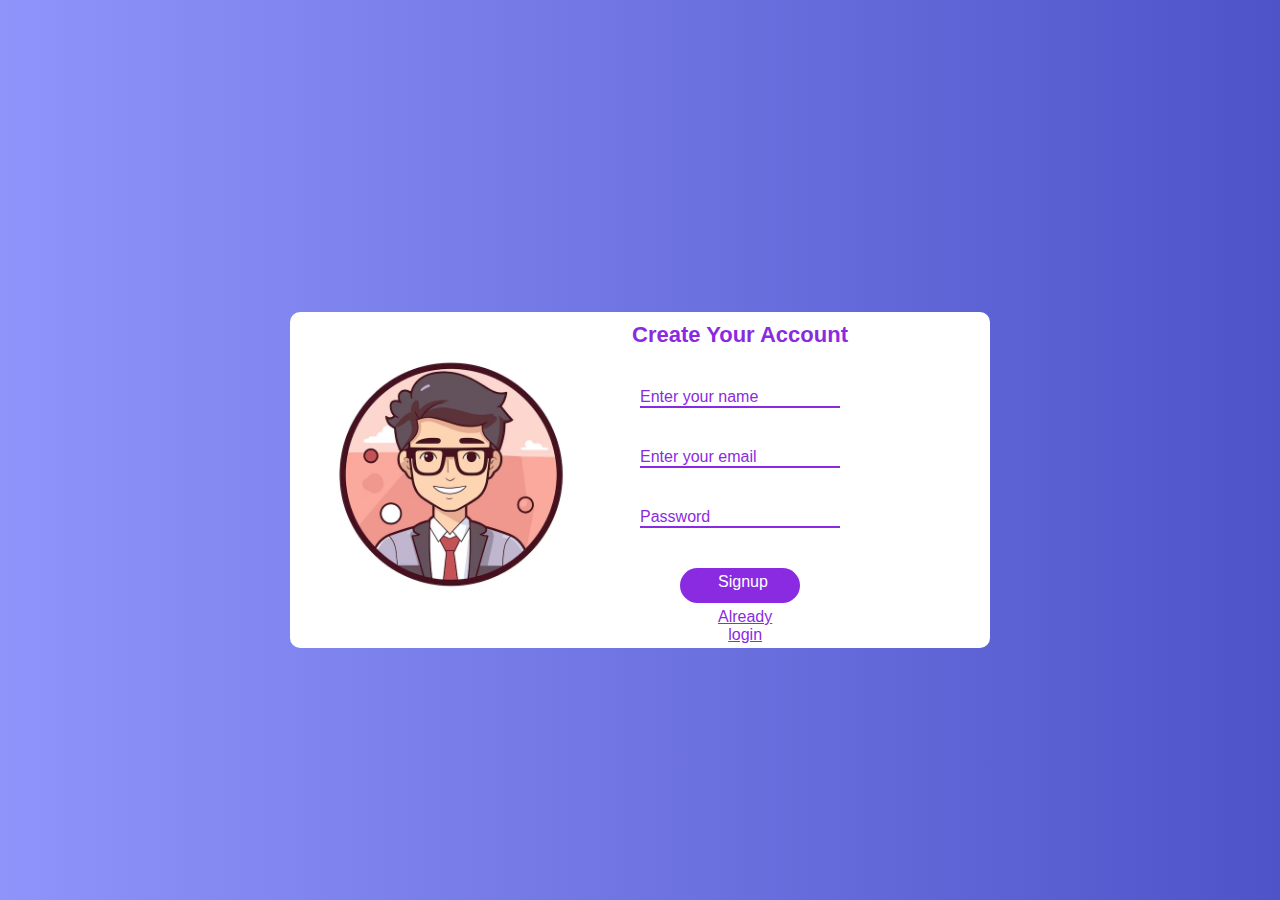
<file: index.html>
<html lang="en">
  <head>
      <meta charset="UTF-8">
      <meta name="viewport" content="width=device-width, initial-scale=1.0">
      <link rel="stylesheet" href="style.css">
      <title>signup-page</title> 
  </head>
  <body>
      <div class="container">
          <div class="image">
              <img src="login-avatar.jpg" width="300px" alt="login-image">
          </div>
          <div class="content">
              <h3>Create Your Account</h3>
              <input type="text" placeholder="Enter your name" required="">
              <input type="email" placeholder="Enter your email" required="">
              <input type="password" placeholder="Password" required="">
              <button>Signup</button>
              <a href="/login-page.html">Already login</a>
          </div>
      </div>
  </body>
  </html>
</file>
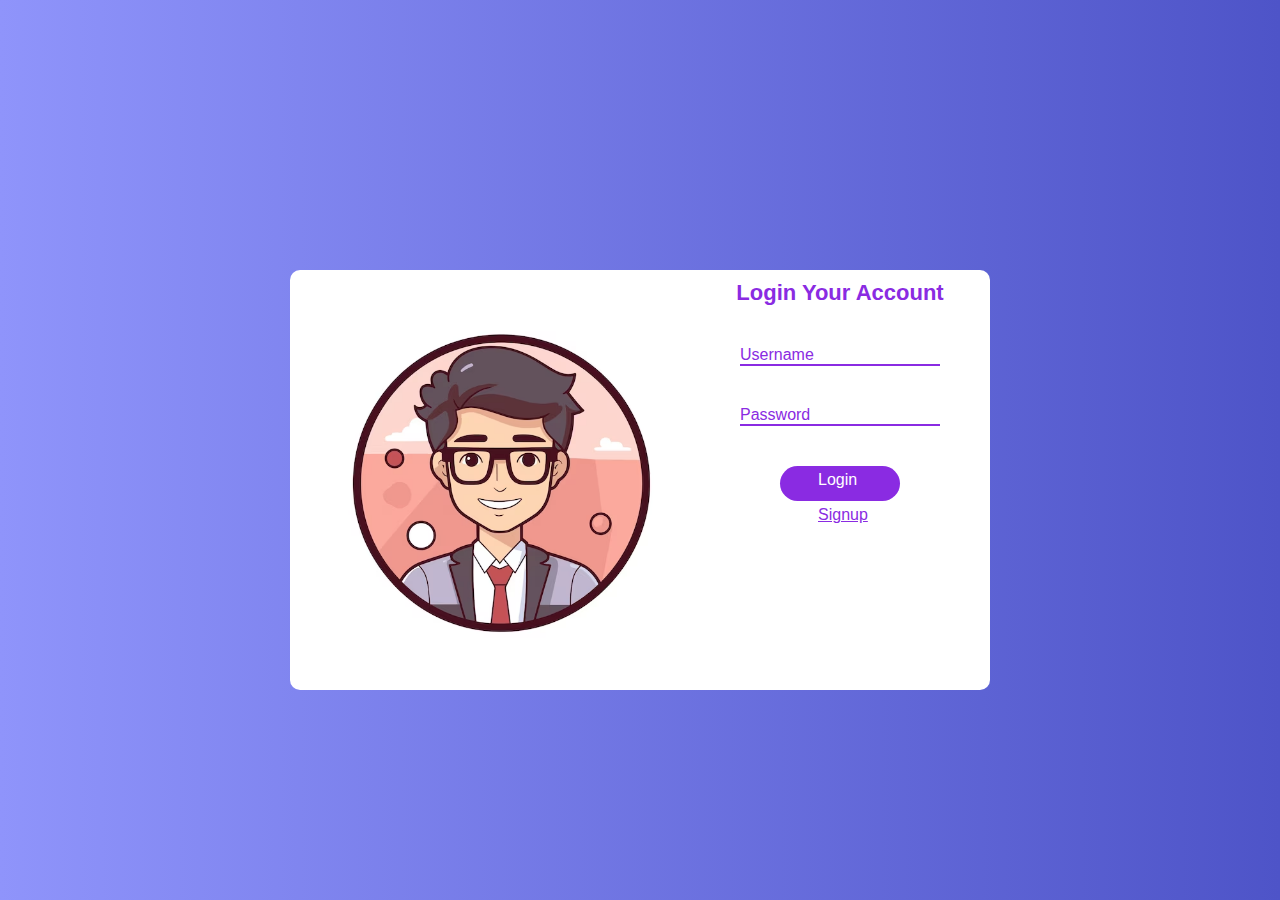
<file: login-page.html>
<html lang="en">
<head>
    <meta charset="UTF-8">
    <meta name="viewport" content="width=device-width, initial-scale=1.0">
    <link rel="stylesheet" href="style.css">
    <title>login-page</title>
</head>
<body>
    <div class="container">
        <div class="image">
            <img src="/login-avatar.jpg" width="400px" alt="login-image">
        </div>
        <div class="content">
            <h3>Login Your Account</h3>
            <input type="text" placeholder="Username">
            <input type="password" placeholder="Password">
            <button>Login</button>
            <a href="/index.html">Signup</a>
        </div>
    </div>
</body>
</html>
</file>
<file: style.css>
*{
    margin: 0;
    padding: 0;
    box-sizing: border-box;
    font-family: "poppins", sans-serif;

}

body{

    display: flex;
    min-height: 100vh;
    justify-content: center;
    align-items: center;
    background: linear-gradient(to right, #8f94fb, #4e54c8);

}

.container{

    width: 700px;
    display: flex;
    background-color: #fff;
    border-radius: 20px;
    overflow: hidden;
    box-shadow: 5px 10px rgba(red, green, blue, alpha);
}

.image{

    background-color: white;
}

.container{

    padding: 10px;
    margin-top: 60px;
    border-radius: 10px;
}

h3{

    text-align: center;
    color: blueviolet;
    font-size: 22px;
    font-weight: bold;
}

input{

    width: 200px;
    display: flex;
    font-size: 16px;
    margin: 40px;
    color: blueviolet;
    border: none;
    outline: none;
    border-bottom: 2px solid blueviolet;
}

input[type]::placeholder{

    color: blueviolet;
    font-size: 16px;

}

button{

    width: 120;
    height: 35px;
    color: #fff;
    background-color: blueviolet;
    font-size: 16px;
    display: flex;
    margin: auto;
    padding: 5px 38px;
    text-align: center;
    outline: none;
    border: none;
    border-radius: 30px;
    cursor: pointer;
    transition: .2 ease-in-out;
}

button:hover{

    color: blueviolet;
    background-color: #fff;
    font-weight: bold;
    outline: 2px solid blueviolet;

}

a{

    width: 120;
    height: 35px;
    color: blueviolet;
    background-color: white;
    font-size: 16px;
    display: flex;
    margin: auto;
    padding: 5px 38px;
    text-align: center;
    outline: none;
    border: none;
    border-radius: 30px;
    cursor: pointer;
    transition: .2 ease-in-out;
}
</file>
